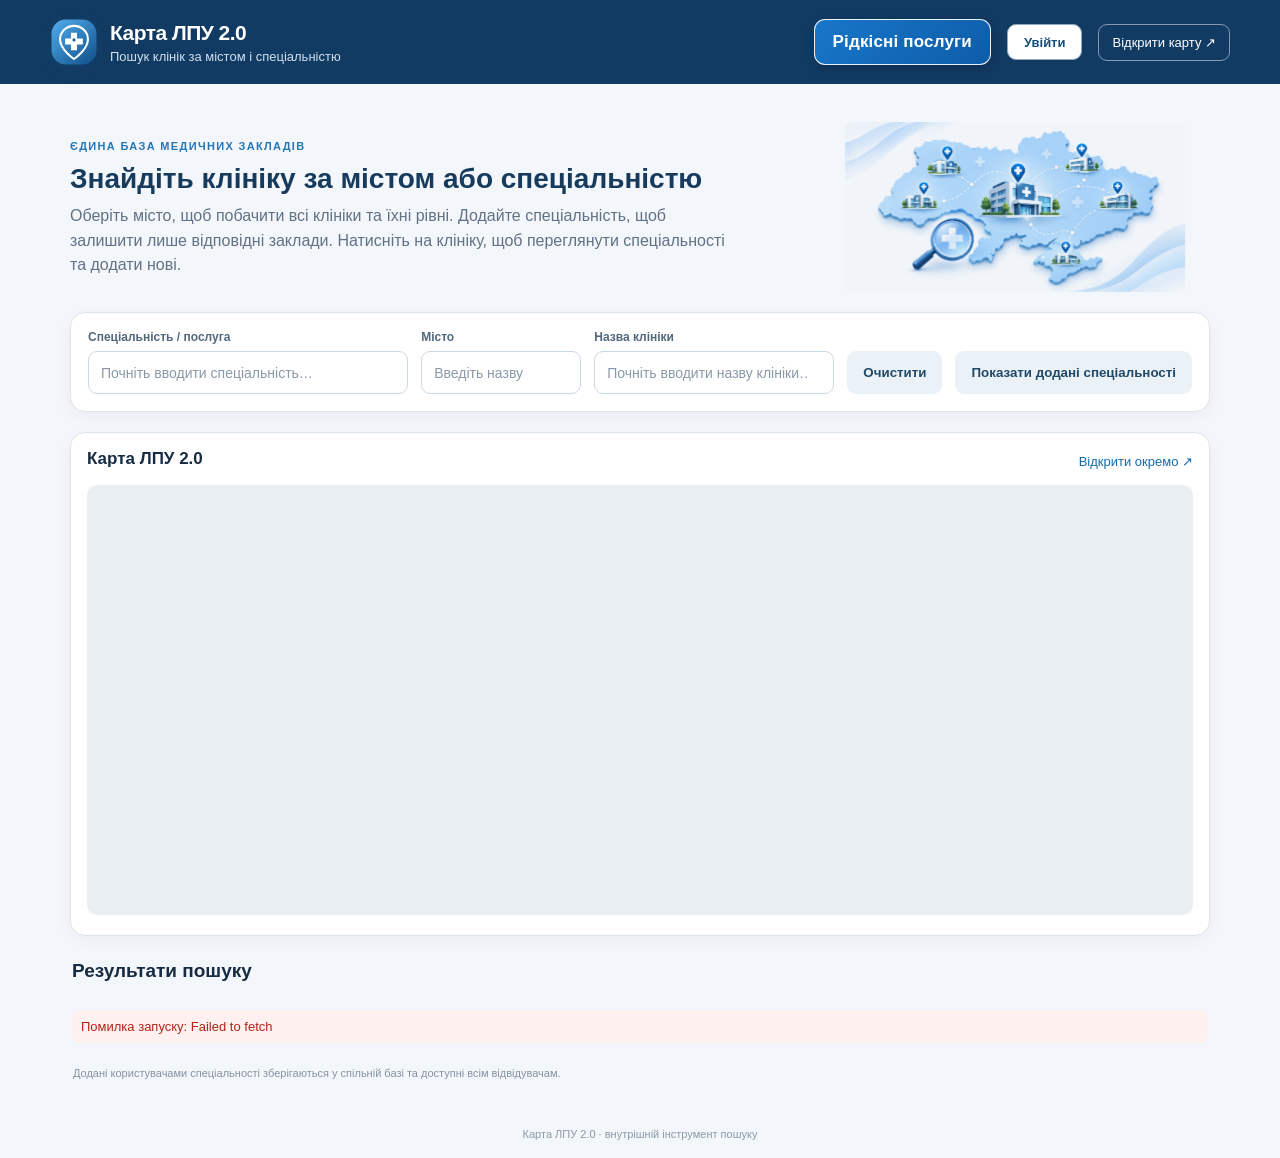
<file: index.html>
<!doctype html>
<html lang="uk"><head><meta charset="utf-8"><meta name="viewport" content="width=device-width, initial-scale=1"><title>Карта ЛПУ 2.0 — пошук клінік</title><link rel="stylesheet" href="styles.css">
<style>
/* Помітна кнопка переходу до каталогу рідкісних послуг */
.top-actions a.toplink[href="rare-services.html"] {
  color: #ffffff !important;
  font-size: 17px;
  font-weight: 800;
  letter-spacing: .01em;
  background: linear-gradient(135deg, #1976c9, #0d5da8);
  border: 1px solid rgba(255,255,255,.9);
  border-radius: 11px;
  padding: 12px 18px;
  min-height: 46px;
  display: inline-flex;
  align-items: center;
  justify-content: center;
  text-decoration: none;
  box-shadow: 0 3px 12px rgba(0, 0, 0, .22);
  transition: background .18s ease, transform .18s ease, box-shadow .18s ease;
}
.top-actions a.toplink[href="rare-services.html"]:hover {
  color: #ffffff !important;
  background: linear-gradient(135deg, #258be0, #126fc1);
  transform: translateY(-1px);
  box-shadow: 0 5px 16px rgba(0, 0, 0, .28);
}
.top-actions a.toplink[href="rare-services.html"]:focus-visible {
  outline: 3px solid #ffffff;
  outline-offset: 3px;
}
@media (max-width: 560px) {
  .top-actions a.toplink[href="rare-services.html"] {
    font-size: 16px;
    padding: 10px 13px;
    min-height: 42px;
  }
}
</style><style>
.brand-symbol{display:block;width:48px;height:48px;flex:0 0 48px;filter:drop-shadow(0 4px 7px rgba(22,79,125,.16))}
.brand{gap:12px;align-items:center}
.brand h1{letter-spacing:-.025em}
.user-meta .role-pill{display:none!important}
.user-meta{justify-content:center}
.user-meta strong{font-size:14px;font-weight:750;color:inherit}
@media(max-width:560px){.brand-symbol{width:42px;height:42px;flex-basis:42px}}
</style>
</head>
<body>
<header class="top"><div class="brand"><svg class="brand-symbol" viewBox="0 0 64 64" role="img" aria-label="Логотип Карта ЛПУ">
 <defs>
  <linearGradient id="lpuLogoGrad" x1="8" y1="5" x2="56" y2="60" gradientUnits="userSpaceOnUse">
   <stop stop-color="#4DA7E8"/><stop offset="1" stop-color="#14558F"/>
  </linearGradient>
 </defs>
 <rect x="2" y="2" width="60" height="60" rx="19" fill="url(#lpuLogoGrad)"/>
 <path d="M32 10.5c-10.3 0-18.6 8.1-18.6 18.1 0 13.3 18.6 26.1 18.6 26.1s18.6-12.8 18.6-26.1C50.6 18.6 42.3 10.5 32 10.5Z" fill="none" stroke="#fff" stroke-width="2.7"/>
 <path d="M28 19.5h8v7.8h7.8v8H36v7.8h-8v-7.8h-7.8v-8H28z" fill="#fff"/>
 <circle cx="32" cy="29.2" r="2.1" fill="#1A639F"/>
</svg><div><h1>Карта ЛПУ 2.0</h1><p>Пошук клінік за містом і спеціальністю</p></div></div><div class="top-actions"><a class="toplink" href="rare-services.html">Рідкісні послуги</a>
<button id="loginOpen" class="login-open-btn" type="button">Увійти</button>
<div id="userSignedIn" class="user-signed" hidden><span class="user-avatar">К</span><div class="user-meta"><strong id="userIdentity"></strong></div><button id="logout" class="logout-btn" type="button">Вийти</button></div>

<a class="toplink" href="https://www.google.com/maps/d/u/1/view?mid=1K7NXAhGSko0ppMx1Adt0ZRHnEi_jNCM&amp;usp=sharing" target="_blank" rel="noopener">Відкрити карту ↗</a></div></header>
<main class="wrap">
<section class="intro intro-with-image"><div class="intro-copy"><span class="eyebrow">Єдина база медичних закладів</span><h2>Знайдіть клініку за містом або спеціальністю</h2><p>Оберіть місто, щоб побачити всі клініки та їхні рівні. Додайте спеціальність, щоб залишити лише відповідні заклади. Натисніть на клініку, щоб переглянути спеціальності та додати нові.</p></div><img class="intro-illustration" src="medical-map-banner.png" alt="Медична мережа клінік на карті України"></section>
<section id="adminWorkspace" class="admin-workspace" hidden><div class="admin-workspace-head"><div><span class="eyebrow">Адміністрування</span><h2>Керування базою</h2></div><button id="addClinicOpen" class="add-btn" type="button">+ Додати клініку</button></div><div class="admin-tabs"><button id="showDeletionRequests" class="secondary" type="button">Заявки на видалення <span id="deletionCount" class="count-pill">0</span></button><button id="showCorrectionRequests" class="secondary" type="button">Коригування спеціальностей <span id="correctionCount" class="count-pill">0</span></button><button id="showChangeArchive" class="secondary" type="button">Архів змін</button></div><div id="adminQueue" class="admin-queue" hidden></div><div id="changeArchive" class="change-archive" hidden><div class="archive-toolbar"><strong>Історія змін бази</strong><input id="archiveSearch" type="search" placeholder="Пошук за клінікою, спеціальністю або автором…"><select id="archiveType"><option value="">Усі типи змін</option><option value="lpu_clinics">Клініки</option><option value="clinic_extra_specialties">Додані спеціальності</option><option value="specialty_corrections">Коригування спеціальностей</option><option value="clinic_visibility">Видалення / приховування клінік</option><option value="clinic_deletion_requests">Заявки на видалення</option></select></div><div id="archiveRows"></div></div></section>
<section class="search-panel">
<div class="field"><label for="specialty">Спеціальність / послуга</label><input id="specialty" type="search" autocomplete="off" spellcheck="false" placeholder="Почніть вводити спеціальність…" aria-label="Пошук за спеціальністю"></div>
<div class="field"><label for="city">Місто</label><input id="city" type="search" autocomplete="off" spellcheck="false" placeholder="Введіть назву" aria-label="Пошук за містом"></div>
<div class="field"><label for="clinicSearch">Назва клініки</label><input id="clinicSearch" type="search" autocomplete="off" spellcheck="false" placeholder="Почніть вводити назву клініки…" aria-label="Пошук за назвою клініки"></div>
<button id="clear" class="clear" type="button">Очистити</button><button id="showAdded" class="secondary" type="button">Показати додані спеціальності</button>
</section>
<section class="map-panel"><div class="panelhead"><h2>Карта ЛПУ 2.0</h2><a href="https://www.google.com/maps/d/u/1/view?mid=1K7NXAhGSko0ppMx1Adt0ZRHnEi_jNCM&amp;usp=sharing" target="_blank" rel="noopener">Відкрити окремо ↗</a></div><iframe id="mapFrame" title="Карта ЛПУ 2.0" src="https://www.google.com/maps/d/embed?mid=1K7NXAhGSko0ppMx1Adt0ZRHnEi_jNCM&amp;ehbc=2E312F" loading="lazy" allowfullscreen></iframe></section>
<div id="addedPanel" class="added-panel" hidden><div class="added-head"><h2>Додані спеціальності</h2><button id="closeAdded" class="clear">Закрити</button></div><p id="addedSummary" class="muted"></p><div id="addedList"></div></div>
<div class="resultbar" id="resultbar" hidden><div><h2>Результати пошуку</h2><p id="summary"></p></div></div><section id="results" class="results" hidden></section><div id="empty" class="empty" hidden>За цим запитом клінік не знайдено. Спробуйте іншу спеціальність або змініть фільтри.</div><div id="status" class="status-note" role="status"></div><div class="footnote">Додані користувачами спеціальності зберігаються у спільній базі та доступні всім відвідувачам.</div>
</main><footer>Карта ЛПУ 2.0 · внутрішній інструмент пошуку</footer>
<div id="clinicModal" class="auth-modal" hidden><div class="auth-backdrop" data-close-clinic></div><section class="auth-dialog" role="dialog" aria-modal="true" aria-labelledby="clinicModalTitle"><button class="auth-close" type="button" data-close-clinic aria-label="Закрити">×</button><div class="auth-mark">+</div><span class="auth-eyebrow">АДМІНІСТРУВАННЯ</span><h2 id="clinicModalTitle">Додати клініку</h2><p class="auth-description">Нова клініка буде збережена у спільній базі Supabase.</p><form id="clinicForm" class="auth-form"><label>Назва клініки<input id="clinicName" required maxlength="200" placeholder="Назва закладу"></label><label>Місто<input id="clinicCity" required maxlength="120" placeholder="Місто"></label><label>Адреса<input id="clinicAddress" required maxlength="300" placeholder="Вулиця, будинок"></label><label>Рівень клініки<input id="clinicLevel" maxlength="40" placeholder="Наприклад: 1"></label><label>Спеціальності через кому<textarea id="clinicSpecialties" rows="3" placeholder="Терапевт, Кардіолог, УЗД"></textarea></label><p id="clinicError" class="auth-error" role="alert"></p><button class="add-btn auth-submit" type="submit">Зберегти клініку</button></form></section></div>
<div id="authModal" class="auth-modal" hidden><div class="auth-backdrop" data-close-auth></div><section class="auth-dialog" role="dialog" aria-modal="true" aria-labelledby="authTitle"><button class="auth-close" type="button" data-close-auth aria-label="Закрити">×</button><div class="auth-mark">+</div><span class="auth-eyebrow">КАРТА ЛПУ 2.0</span><h2 id="authTitle">Увійти для додавання</h2><p class="auth-description">Вкажіть прізвище. Пароль потрібен лише адміністратору.</p>
<form id="authForm" class="auth-form"><label>Прізвище<input id="surname" required minlength="2" maxlength="80" autocomplete="family-name" placeholder="Ваше прізвище"></label><label>Пароль адміністратора <span>(необов’язково)</span><input id="adminPassword" type="password" autocomplete="current-password" placeholder="Залиште порожнім для звичайного входу"></label><p id="authError" class="auth-error" role="alert"></p><button class="add-btn auth-submit" type="submit">Увійти та продовжити</button></form></section></div>
<script src="app.js"></script></body></html>
</file>
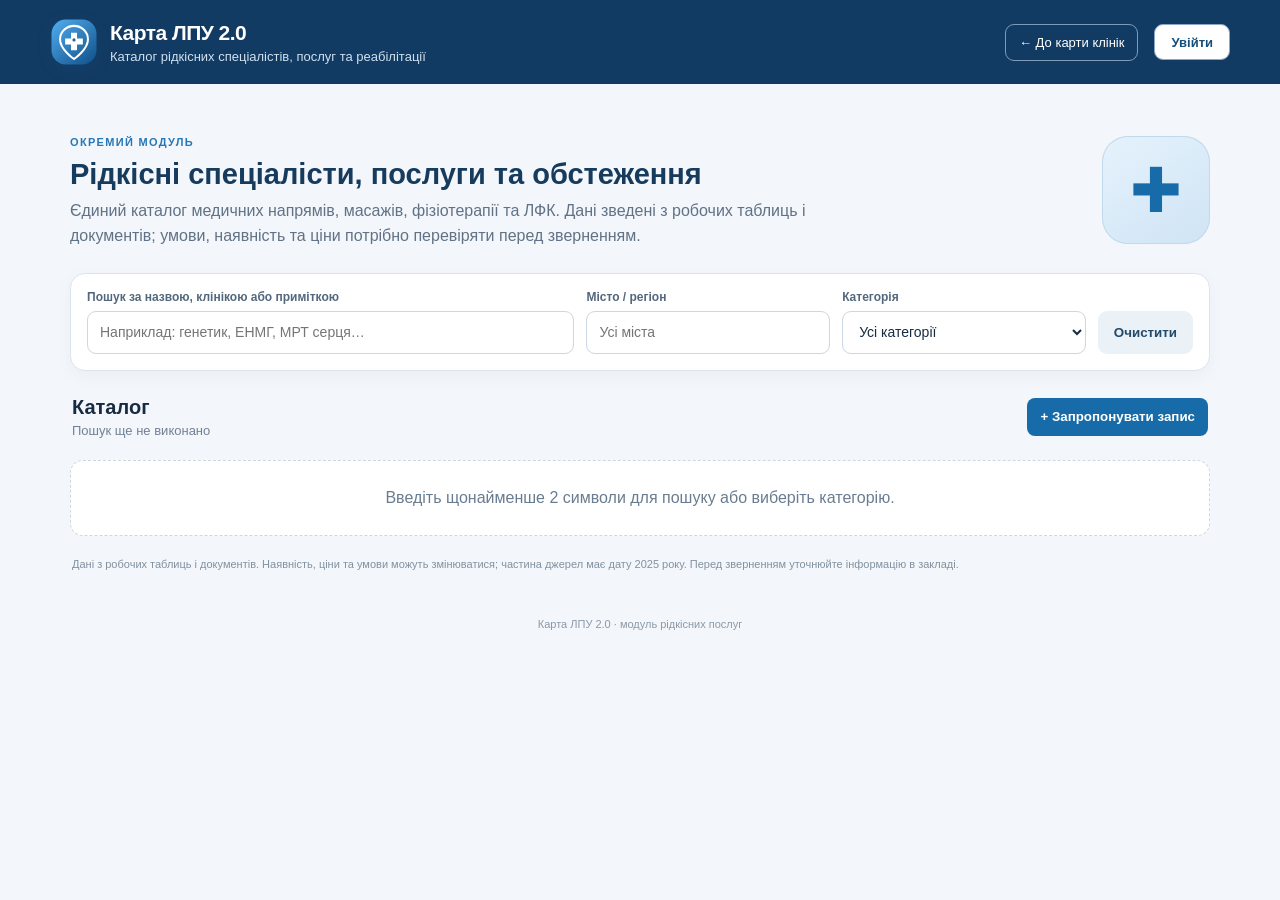
<file: rare-services.html>
<!doctype html>
<html lang="uk">
<head>
<meta charset="utf-8"><meta name="viewport" content="width=device-width,initial-scale=1">
<title>Рідкісні послуги — Карта ЛПУ 2.0</title>
<link rel="stylesheet" href="styles.css">
<link rel="stylesheet" href="rare-services.css">
<link rel="icon" type="image/png" href="/favicon.ico.png">
<style>
.brand-symbol{display:block;width:48px;height:48px;flex:0 0 48px;filter:drop-shadow(0 4px 7px rgba(22,79,125,.16))}
.brand{gap:12px;align-items:center}
.brand h1{letter-spacing:-.025em}
.user-meta .role-pill{display:none!important}
.user-meta{justify-content:center}
.user-meta strong{font-size:14px;font-weight:750;color:inherit}
@media(max-width:560px){.brand-symbol{width:42px;height:42px;flex-basis:42px}}
</style>
</head>
<body>
<header class="top">
 <div class="brand"><svg class="brand-symbol" viewBox="0 0 64 64" role="img" aria-label="Логотип Карта ЛПУ">
 <defs>
  <linearGradient id="lpuLogoGrad" x1="8" y1="5" x2="56" y2="60" gradientUnits="userSpaceOnUse">
   <stop stop-color="#4DA7E8"/><stop offset="1" stop-color="#14558F"/>
  </linearGradient>
 </defs>
 <rect x="2" y="2" width="60" height="60" rx="19" fill="url(#lpuLogoGrad)"/>
 <path d="M32 10.5c-10.3 0-18.6 8.1-18.6 18.1 0 13.3 18.6 26.1 18.6 26.1s18.6-12.8 18.6-26.1C50.6 18.6 42.3 10.5 32 10.5Z" fill="none" stroke="#fff" stroke-width="2.7"/>
 <path d="M28 19.5h8v7.8h7.8v8H36v7.8h-8v-7.8h-7.8v-8H28z" fill="#fff"/>
 <circle cx="32" cy="29.2" r="2.1" fill="#1A639F"/>
</svg><div><h1>Карта ЛПУ 2.0</h1><p>Каталог рідкісних спеціалістів, послуг та реабілітації</p></div></div>
 <div class="top-actions"><a class="toplink" href="index.html">← До карти клінік</a><button id="rareLogin" class="login-open-btn">Увійти</button><div id="rareUser" class="user-signed" hidden><div class="user-meta"><strong id="rareSurname"></strong></div><button id="rareLogout" class="logout-btn">Вийти</button></div></div>
</header>
<main class="wrap rare-wrap">
 <section class="rare-hero">
  <div><span class="eyebrow">ОКРЕМИЙ МОДУЛЬ</span><h2>Рідкісні спеціалісти, послуги та обстеження</h2><p>Єдиний каталог медичних напрямів, масажів, фізіотерапії та ЛФК. Дані зведені з робочих таблиць і документів; умови, наявність та ціни потрібно перевіряти перед зверненням.</p></div>
  <div class="rare-hero-icon">✚</div>
 </section>
 <section class="rare-search">
  <div class="rare-field"><label for="rareQuery">Пошук за назвою, клінікою або приміткою</label><input id="rareQuery" type="search" placeholder="Наприклад: генетик, ЕНМГ, МРТ серця…" autocomplete="off"></div>
  <div class="rare-field"><label for="rareCity">Місто / регіон</label><input id="rareCity" type="search" placeholder="Усі міста" autocomplete="off"></div>
  <div class="rare-field"><label for="rareCategory">Категорія</label><select id="rareCategory"><option value="">Усі категорії</option><option>Лікар</option><option>Послуга</option><option>Обстеження</option><option>Масаж</option><option>Фізіотерапія</option><option>Мануальна терапія</option><option>ЛФК</option></select></div>
  <button id="rareClear" class="clear">Очистити</button>
 </section>
 <div class="rare-toolbar"><div><h2>Каталог</h2><p id="rareSummary">Завантаження даних…</p></div><button id="rareSuggest" class="add-btn">+ Запропонувати запис</button></div>
 <section id="rareAdmin" class="admin-workspace" hidden><div class="admin-workspace-head"><div><span class="eyebrow">АДМІНІСТРУВАННЯ</span><h2>Пропозиції на розгляді</h2></div><span id="rarePendingCount" class="count-pill">0</span></div><div id="rarePending"></div></section>
 <div id="rareStatus" class="status-note" role="status"></div>
 <section id="rareResults" class="rare-results"></section>
 <div id="rareEmpty" class="empty" hidden>За цим запитом нічого не знайдено.</div>
 <p class="rare-disclaimer">Дані з робочих таблиць і документів. Наявність, ціни та умови можуть змінюватися; частина джерел має дату 2025 року. Перед зверненням уточнюйте інформацію в закладі.</p>
</main>
<footer>Карта ЛПУ 2.0 · модуль рідкісних послуг</footer>

<div id="rareAuth" class="auth-modal" hidden><div class="auth-backdrop" data-close-auth></div><section class="auth-dialog" role="dialog" aria-modal="true"><button class="auth-close" data-close-auth>×</button><div class="auth-mark">+</div><span class="auth-eyebrow">ВХІД ДО КАРТИ ЛПУ</span><h2>Авторизація</h2><p class="auth-description">Для пропозицій потрібен вхід за прізвищем. Адміністратору також потрібен пароль.</p><form id="rareAuthForm" class="auth-form"><label>Прізвище<input id="rareSurnameInput" required placeholder="Ваше прізвище"></label><label>Пароль адміністратора <span>(лише для адміністратора)</span><input id="rarePassword" type="password" placeholder="Залиште порожнім для звичайного входу"></label><p id="rareAuthError" class="auth-error"></p><button class="add-btn auth-submit">Увійти</button></form></section></div>

<div id="rareFormModal" class="auth-modal" hidden><div class="auth-backdrop" data-close-form></div><section class="auth-dialog rare-form-dialog" role="dialog" aria-modal="true"><button class="auth-close" data-close-form>×</button><div class="auth-mark">+</div><span class="auth-eyebrow">КАТАЛОГ РІДКІСНИХ ПОСЛУГ</span><h2 id="rareFormTitle">Запропонувати запис</h2><p class="auth-description">Пропозиція стане видимою всім після перевірки адміністратором.</p><form id="rareRecordForm" class="auth-form">
<label>Категорія<select id="fCategory" required><option value="Лікар">Лікар</option><option value="Послуга">Послуга</option><option value="Обстеження">Обстеження</option><option value="Масаж">Масаж</option><option value="Фізіотерапія">Фізіотерапія</option><option value="Мануальна терапія">Мануальна терапія</option><option value="ЛФК">ЛФК</option></select></label>
<label>Назва спеціаліста / послуги<input id="fName" required maxlength="180"></label>
<label>Місто / регіон<input id="fCity" required maxlength="120"></label>
<label>Клініка<input id="fClinic" required maxlength="220"></label>
<label>Адреса<input id="fAddress" maxlength="250"></label>
<label>Наявність / статус<input id="fAvailability" maxlength="120" placeholder="Наприклад: працює, тимчасово не працює"></label>
<label>Вартість<input id="fPrice" maxlength="120" placeholder="Як зазначено клінікою"></label>
<label>Умови та примітки<textarea id="fNotes" rows="3" maxlength="2000"></textarea></label>
<p id="rareFormError" class="auth-error"></p><button class="add-btn auth-submit">Надіслати на розгляд</button>
</form></section></div>
<script src="rare-services.js"></script>
</body></html>
</file>
<file: styles.css>
*{box-sizing:border-box}
:root{font-family:Inter,Segoe UI,Arial,sans-serif;color:#172b43;background:#f3f6fa}
body{margin:0}.top{background:#123b63;color:#fff;padding:18px max(22px,calc((100% - 1180px)/2));display:flex;align-items:center;justify-content:space-between;gap:20px}
.brand{display:flex;align-items:center;gap:13px}.logo{width:42px;height:42px;border-radius:12px;background:#e4f1ff;color:#15558b;display:grid;place-items:center;font-size:32px;font-weight:700}
.brand h1{font-size:21px;margin:0}.brand p{margin:4px 0 0;color:#d0e0ef;font-size:13px}
.top-actions{display:flex;align-items:center;gap:16px}.toplink{color:#fff;text-decoration:none;border:1px solid #7f9bb5;border-radius:9px;padding:10px 13px;font-size:13px;white-space:nowrap}
.wrap{max-width:1180px;margin:28px auto;padding:0 20px}.intro{padding:10px 0 20px}
.eyebrow{font-size:11px;font-weight:700;letter-spacing:.12em;text-transform:uppercase;color:#2677b8}
.intro h2{font-size:28px;margin:9px 0;color:#163b5d}.intro p{color:#617286;margin:0;max-width:720px;line-height:1.55}
.map-panel,.search-panel{background:#fff;border:1px solid #dce5ee;border-radius:15px;box-shadow:0 5px 18px #183b5c0a}
.map-panel{padding:16px;margin-bottom:18px}.panelhead{display:flex;justify-content:space-between;align-items:center;gap:15px;margin-bottom:12px}
.panelhead h2{font-size:17px;margin:0 0 4px}.panelhead a{font-size:13px;color:#176ba8;text-decoration:none}
.map-panel iframe{width:100%;height:430px;border:0;border-radius:10px;background:#e9eef3}
.search-panel{padding:17px; margin-bottom: 20px; display:grid;grid-template-columns:2fr 1fr 1.5fr auto auto;gap:13px;align-items:end;position:sticky;top:0;z-index:3}
.field label{display:block;font-size:12px;font-weight:700;color:#53677d;margin:0 0 7px}
.field input,.field select{width:100%;height:43px;border:1px solid #cbd7e3;border-radius:9px;padding:0 12px;font-size:14px;background:#fff;color:#1d344c;outline:none}
.field input:focus,.field select:focus,.auth-form input:focus{border-color:#2a7db7;box-shadow:0 0 0 3px #2a7db71a}
.clear,.secondary{height:43px;border:0;border-radius:9px;padding:0 16px;background:#eaf1f7;color:#234968;font-weight:650;cursor:pointer}
.clear:hover,.secondary:hover{background:#dce9f4}
.resultbar{display:flex;justify-content:space-between;align-items:center;margin:24px 2px 12px}.resultbar h2{font-size:19px;margin:0 0 4px}.resultbar p{font-size:13px;color:#6a7b8c;margin:0}
.results{display:grid;grid-template-columns:repeat(2,minmax(0,1fr));gap:13px}
.card{background:#fff;border:1px solid #dce5ee;border-radius:13px;padding:16px;min-width:0;transition:border-color .15s ease}
.card:hover{border-color:#9bbbd5}.card h3{font-size:16px;margin:0 0 10px;color:#173e62;line-height:1.35}
.tags{display:flex;flex-wrap:wrap;gap:6px;margin-bottom:10px}.tag{font-size:12px;background:#edf5fb;color:#1b6397;border-radius:6px;padding:5px 8px}
.loc{border-top:1px solid #edf1f5;padding-top:10px;margin-top:9px}.address{font-size:13px;color:#455b70;line-height:1.45;margin:0 0 4px}
.address small{display:block;color:#8493a2;font-size:11px;margin-top:3px}.links{display:flex;flex-wrap:wrap;gap:8px;margin-top:12px}
.links a{display:inline-flex;align-items:center;text-decoration:none;font-size:12px;font-weight:650;border-radius:8px;padding:8px 10px}.google{background:#f1f4f7;color:#354b61}
.empty{background:white;border:1px dashed #cbd7e3;border-radius:13px;padding:28px;text-align:center;color:#697c90;margin-top:10px}
.footnote{font-size:11px;color:#8593a1;line-height:1.5;margin:22px 3px}footer{text-align:center;padding:18px;color:#8b99a7;font-size:11px}
.level-badge{display:inline-flex;align-items:center;margin:2px 0 0;padding:5px 9px;border-radius:6px;background:#eaf2fb;color:#174f7b;font-size:12px;font-weight:700}
.clinic-specialties{border-top:1px solid #edf1f5;margin-top:12px;padding-top:11px}.clinic-specialties .tags{margin:0}
.muted{font-size:12px;color:#8493a2}.clinic-title{border:0;background:transparent;padding:0;text-align:left;color:#173e62;font:inherit;font-size:16px;font-weight:750;line-height:1.35;cursor:pointer}
.clinic-title:hover{text-decoration:underline;text-decoration-color:#8aabc5;text-underline-offset:3px}.clinic-count{font-size:11px;font-weight:500;color:#718397;white-space:nowrap}
.add-specialty{display:flex;gap:8px;flex-wrap:wrap;margin-top:12px;padding-top:10px;border-top:1px solid #edf1f5}
.add-specialty input{flex:1;min-width:180px;height:38px;border:1px solid #cbd7e3;border-radius:8px;padding:0 10px;font-size:13px}
.add-btn{border:0;border-radius:8px;background:#176ba8;color:#fff;padding:0 13px;min-height:38px;font-weight:650;cursor:pointer}
.add-btn:hover{background:#12598e}.add-btn:disabled{opacity:.55;cursor:wait}
.user-tag{background:#fff0d8;color:#965500;border:1px solid #f2d19a}.admin-tag{background:#e8e3ff;color:#503a9b;border:1px solid #c9bdf5}
.tag small{font-size:9px;font-weight:700;margin-left:4px}.added-panel{background:#fff;border:1px solid #dce5ee;border-radius:13px;padding:16px;margin-top:14px}
.added-head{display:flex;align-items:center;justify-content:space-between;gap:12px}.added-head h2{font-size:18px;margin:0}
.added-row{display:flex;justify-content:space-between;align-items:center;gap:12px;padding:10px 0;border-top:1px solid #edf1f5}.added-row:first-child{margin-top:10px}.added-row .tag{white-space:nowrap}
.delete-specialty{border:0;border-radius:50%;width:18px;height:18px;line-height:16px;margin-left:5px;background:#b42318;color:white;font-weight:800;cursor:pointer;padding:0}
.status-note{font-size:13px;color:#28613c;margin:12px 2px;min-height:0}.status-note:empty{display:none}.status-note.error{color:#b42318;background:#fff1f0;border-radius:8px;padding:9px}
/* top-right signed-in profile */
.user-signed{display:flex;align-items:center;gap:9px;min-width:0}.user-signed[hidden]{display:none}
.user-avatar{width:34px;height:34px;flex:0 0 34px;border-radius:50%;display:grid;place-items:center;background:#e3f0fb;color:#15558b;font-weight:800}
.user-meta{display:flex;flex-direction:column;gap:3px;min-width:0}.user-meta strong{font-size:13px;color:#fff;white-space:nowrap}
.role-pill{width:max-content;background:#eaf1f7;color:#234968;border-radius:20px;padding:3px 8px;font-size:10px;font-weight:700}
.admin-user .role-pill{background:#e8e3ff;color:#503a9b}
.logout-btn{height:34px;border:1px solid #7895af;border-radius:8px;padding:0 11px;background:transparent;color:#fff;font-size:12px;font-weight:700;cursor:pointer}
.logout-btn:hover{background:#ffffff18}
/* on-demand sign-in modal */
.auth-modal[hidden]{display:none}.auth-modal{position:fixed;inset:0;z-index:1000;display:grid;place-items:center;padding:20px}
.auth-backdrop{position:absolute;inset:0;background:rgba(8,25,43,.58);backdrop-filter:blur(3px)}
.auth-dialog{position:relative;width:min(100%,430px);background:#fff;border:1px solid #dce5ee;border-radius:20px;padding:30px;box-shadow:0 24px 80px #06182c55;animation:auth-in .18s ease-out}
@keyframes auth-in{from{opacity:0;transform:translateY(8px) scale(.985)}to{opacity:1;transform:translateY(0) scale(1)}}
.auth-close{position:absolute;right:16px;top:13px;width:32px;height:32px;border:0;border-radius:50%;background:#f0f4f8;color:#617286;font-size:22px;cursor:pointer}
.auth-mark{width:42px;height:42px;border-radius:13px;background:#e7f2fb;color:#176ba8;display:grid;place-items:center;font-size:30px;font-weight:700;margin-bottom:18px}
.auth-eyebrow{font-size:10px;letter-spacing:.14em;font-weight:800;color:#2677b8}
.auth-dialog h2{font-size:23px;color:#163b5d;margin:8px 0}.auth-description{font-size:13px;color:#718195;line-height:1.5;margin:0 0 22px}
.auth-form{display:grid;gap:14px}.auth-form label{display:block;font-size:12px;font-weight:750;color:#53677d}
.auth-form label span{font-weight:400;color:#8a98a8}.auth-form input{display:block;width:100%;height:44px;margin-top:7px;border:1px solid #cbd7e3;border-radius:10px;padding:0 12px;font-size:14px;outline:none}
.auth-submit{height:44px;border-radius:10px;margin-top:2px}.auth-error{margin:0;color:#b42318;font-size:12px;line-height:1.4}.auth-error:empty{display:none}
body.modal-open{overflow:hidden}
@media(max-width:850px){.search-panel{grid-template-columns:1fr 1fr}.results{grid-template-columns:1fr}}
@media(max-width:560px){
.top{padding:13px 15px;align-items:flex-start}.brand h1{font-size:17px}.brand p{font-size:11px}
.top-actions{align-items:flex-end;flex-direction:column-reverse;gap:8px}.toplink{font-size:11px;padding:8px}
.user-signed{gap:6px}.user-avatar{display:none}.user-meta strong{font-size:11px}.logout-btn{height:30px;padding:0 8px;font-size:11px}
.wrap{padding:0 12px;margin:18px auto}.intro h2{font-size:23px}.search-panel{grid-template-columns:1fr;position:static}
.map-panel iframe{height:300px}.panelhead{align-items:flex-start;flex-direction:column}.resultbar{align-items:flex-start;gap:10px}
.add-specialty{flex-direction:column}.add-btn{min-height:40px}.added-row{align-items:flex-start;flex-direction:column}.auth-dialog{padding:25px 21px}
}

/* Hero illustration */
.intro-with-image{display:flex;align-items:center;justify-content:space-between;gap:24px;min-height:180px}
.intro-copy{max-width:660px}.intro-illustration{width:min(38%,390px);height:170px;object-fit:contain;mix-blend-mode:multiply}
.admin-workspace{background:#fff;border:1px solid #dce5ee;border-radius:15px;padding:18px;margin:0 0 18px;box-shadow:0 5px 18px #183b5c0a}
.admin-workspace-head,.admin-tabs,.queue-row,.clinic-card-head{display:flex;align-items:center;justify-content:space-between;gap:12px}
.admin-workspace-head h2{margin:5px 0 0;font-size:19px;color:#163b5d}
.admin-tabs{justify-content:flex-start;flex-wrap:wrap;margin-top:14px}
.count-pill{display:inline-grid;place-items:center;min-width:20px;height:20px;border-radius:20px;background:#dceafa;color:#15558b;margin-left:5px;font-size:11px}
.admin-queue{margin-top:14px;border-top:1px solid #e8eef4;padding-top:12px}
.queue-heading{font-size:14px;color:#173e62;margin-bottom:8px}
.queue-row{padding:11px 0;border-bottom:1px solid #edf1f5}
.queue-actions{display:flex;gap:7px;flex-wrap:wrap}
.approve-btn,.reject-btn,.clinic-delete-admin,.clinic-delete-request{border:0;border-radius:8px;padding:8px 11px;font-size:12px;font-weight:700;cursor:pointer}
.approve-btn{background:#e4f5eb;color:#17623a}.reject-btn{background:#fff0ef;color:#a52b24}
.clinic-card-head{align-items:flex-start}.clinic-card-head h3{margin:0 0 10px}
.clinic-delete-admin{background:#fff0ef;color:#a52b24}.clinic-delete-request{background:#fff5e5;color:#8a5600}
.specialty-table{border:1px solid #e6edf4;border-radius:10px;overflow:hidden}
.specialty-table-head,.specialty-row{display:grid;grid-template-columns:1fr 1fr auto;gap:10px;align-items:center;padding:9px 11px}
.specialty-table-head{background:#f2f6fa;color:#53677d;font-size:11px}
.specialty-row{border-top:1px solid #edf1f5;font-size:13px}
.corrected-tag{display:inline-block;padding:4px 8px;border-radius:6px;background:#e4f5eb;color:#17623a;font-weight:650}
.text-action{border:0;background:transparent;color:#176ba8;font-size:11px;font-weight:700;cursor:pointer;text-align:right}
.text-action:hover{text-decoration:underline}.extra-tags{margin-top:10px}
@media(max-width:700px){.intro-with-image{align-items:flex-start}.intro-illustration{width:32%;height:110px}.specialty-table-head,.specialty-row{grid-template-columns:1fr 1fr}.specialty-table-head span,.text-action{grid-column:1/-1;text-align:left}.queue-row{align-items:flex-start;flex-direction:column}}
@media(max-width:560px){.intro-illustration{display:none}.admin-workspace-head{align-items:flex-start;flex-direction:column}.clinic-card-head{flex-direction:column}.clinic-delete-admin,.clinic-delete-request{align-self:flex-start}}


/* Requested UX refinements */
.login-open-btn{height:36px;border:1px solid #8aa8c2;border-radius:9px;padding:0 16px;background:#fff;color:#174f7b;font-size:13px;font-weight:750;cursor:pointer}
.login-open-btn:hover{background:#eaf3fb;border-color:#5f91ba}
.user-signed:not([hidden]) + .toplink{margin-left:2px}
.field input,.field select,.add-specialty input,.auth-form input,.auth-form textarea{
 color:#172b43 !important;
 -webkit-text-fill-color:#172b43;
 caret-color:#176ba8;
}
.field input::placeholder,.add-specialty input::placeholder,.auth-form input::placeholder,.auth-form textarea::placeholder{color:#8a98a8;opacity:1;-webkit-text-fill-color:#8a98a8}
.field input:focus,.field select:focus{background:#fff;color:#172b43}
.clinic-specialties{max-height:360px;overflow-y:auto;overscroll-behavior:contain;padding-right:7px}
.clinic-specialties::-webkit-scrollbar{width:9px}
.clinic-specialties::-webkit-scrollbar-track{background:#f0f4f8;border-radius:8px}
.clinic-specialties::-webkit-scrollbar-thumb{background:#b8cadd;border-radius:8px;border:2px solid #f0f4f8}
.clinic-specialties{scrollbar-width:thin;scrollbar-color:#b8cadd #f0f4f8}
.specialty-table{max-height:290px;overflow-y:auto;overscroll-behavior:contain}
.specialty-table::-webkit-scrollbar{width:8px}
.specialty-table::-webkit-scrollbar-thumb{background:#b8cadd;border-radius:8px}
.specialty-table-head{position:sticky;top:0;z-index:1}
@media(max-width:560px){.login-open-btn{height:30px;padding:0 10px;font-size:11px}}


/* Admin-only change archive */
.change-archive{margin-top:15px;border-top:1px solid #e8eef4;padding-top:14px}
.archive-toolbar{display:grid;grid-template-columns:1fr minmax(220px,2fr) minmax(170px,1fr);gap:10px;align-items:center;margin-bottom:12px}
.archive-toolbar input,.archive-toolbar select{height:38px;border:1px solid #cbd7e3;border-radius:8px;padding:0 10px;color:#172b43;background:#fff;min-width:0}
.archive-entry{border:1px solid #e4ebf2;border-radius:10px;padding:12px;margin:9px 0;background:#fff}
.archive-entry-top{display:flex;align-items:center;justify-content:space-between;gap:10px;margin-bottom:6px}
.archive-action{font-size:11px;font-weight:800;color:#176ba8;background:#eaf3fb;border-radius:6px;padding:4px 8px}
.archive-entry time,.archive-meta{font-size:11px;color:#8493a2}
.archive-entry>strong{font-size:13px;color:#1d3d5c}
.archive-meta{margin:5px 0 8px}
.archive-entry details summary{font-size:11px;color:#176ba8;cursor:pointer;font-weight:700}
.archive-diff{display:grid;grid-template-columns:1fr 1fr;gap:10px;margin-top:9px}
.archive-diff>div{min-width:0;background:#f5f8fb;border-radius:7px;padding:8px}
.archive-diff b{font-size:11px;color:#53677d}
.archive-diff pre{white-space:pre-wrap;overflow-wrap:anywhere;max-height:180px;overflow:auto;font-size:10px;color:#40566b}
@media(max-width:700px){.archive-toolbar{grid-template-columns:1fr}.archive-diff{grid-template-columns:1fr}}


/* Custom scrollable autocomplete for city and specialty search */
.field{position:relative;min-width:0}
.autocomplete-menu[hidden]{display:none}
.autocomplete-menu{position:absolute;z-index:30;top:calc(100% + 5px);left:0;right:0;max-height:280px;overflow-y:auto;overscroll-behavior:contain;background:#fff;border:1px solid #cbd7e3;border-radius:10px;box-shadow:0 12px 28px #193b5b24;padding:5px}
.autocomplete-menu::-webkit-scrollbar{width:9px}
.autocomplete-menu::-webkit-scrollbar-track{background:#f1f5f8;border-radius:9px}
.autocomplete-menu::-webkit-scrollbar-thumb{background:#b7c9d9;border:2px solid #f1f5f8;border-radius:9px}
.autocomplete-menu{scrollbar-width:thin;scrollbar-color:#b7c9d9 #f1f5f8}
.autocomplete-option{display:block;width:100%;border:0;border-radius:6px;background:#fff;color:#183a5a;text-align:left;padding:9px 10px;font:500 13px/1.35 Inter,Segoe UI,Arial,sans-serif;cursor:pointer}
.autocomplete-option:hover,.autocomplete-option:focus{outline:0;background:#eaf3fb;color:#145b91}
.autocomplete-empty{padding:10px;color:#8190a0;font-size:12px}


/* Layout correction: prevent nested scroll areas and controls from overlapping */
.card{
  min-width:0;
  overflow:hidden;
}
.clinic-card-head{
  min-width:0;
  flex-wrap:wrap;
}
.clinic-card-head h3{
  min-width:0;
  flex:1 1 100%;
  overflow-wrap:anywhere;
}
.clinic-title{
  display:inline;
  max-width:100%;
  white-space:normal;
  overflow-wrap:anywhere;
}
.clinic-specialties{
  display:flex;
  flex-direction:column;
  max-height:390px;
  min-height:0;
  overflow:hidden;
  padding:10px 7px 8px 0;
}
.clinic-specialties[hidden]{
  display:none !important;
}
.specialty-table{
  flex:1 1 auto;
  min-height:0;
  max-height:285px;
  overflow-y:auto;
  overflow-x:hidden;
  scrollbar-gutter:stable;
}
.specialty-table-head,
.specialty-row{
  grid-template-columns:minmax(0,1fr) minmax(105px,.9fr) minmax(130px,auto);
}
.specialty-table-head > *,
.specialty-row > *{
  min-width:0;
  overflow-wrap:anywhere;
}
.specialty-row{
  min-height:48px;
}
.text-action{
  white-space:normal;
  overflow-wrap:anywhere;
  padding:5px 3px;
}
.extra-tags{
  flex:0 0 auto;
  max-height:72px;
  overflow-y:auto;
  overflow-x:hidden;
  padding:2px 2px 5px 0;
  scrollbar-gutter:stable;
}
.add-specialty{
  flex:0 0 auto;
  display:grid;
  grid-template-columns:minmax(0,1fr) auto;
  align-items:stretch;
  gap:8px;
  padding-top:12px;
}
.add-specialty input{
  min-width:0;
  width:100%;
  height:auto;
  min-height:40px;
}
.add-specialty .add-btn{
  min-width:0;
  max-width:100%;
  white-space:normal;
  line-height:1.25;
  padding:8px 12px;
}
@media(max-width:620px){
  .specialty-table-head,
  .specialty-row{
    grid-template-columns:minmax(0,1fr) minmax(78px,.7fr);
  }
  .specialty-table-head span,
  .specialty-row .text-action{
    grid-column:1/-1;
    text-align:left;
  }
  .add-specialty{
    grid-template-columns:1fr;
  }
  .add-specialty .add-btn{
    width:100%;
  }
}


/* Пошук за назвою клініки та окрема кнопка списку спеціалістів */
.clinic-head-actions{display:flex;align-items:center;gap:8px;flex-wrap:wrap}
.specialists-toggle{border:0;border-radius:8px;padding:8px 13px;background:#eaf1f7;color:#234968;font-size:12px;font-weight:700;cursor:pointer;white-space:nowrap}
.specialists-toggle:hover{background:#dce9f4}
.specialists-toggle[aria-expanded="true"]{background:#176ba8;color:#fff}
.clinic-card-head h3{flex:1 1 auto;min-width:0;overflow-wrap:anywhere}
@media(max-width:850px){.search-panel{grid-template-columns:repeat(2,minmax(0,1fr))}}
@media(max-width:560px){.search-panel{grid-template-columns:1fr}.clinic-card-head{align-items:flex-start;flex-direction:row}.clinic-head-actions{width:100%;justify-content:flex-start}}
</file>
<file: rare-services.css>
body{background:#f3f6fa}
.rare-wrap{max-width:1180px}
.rare-hero{display:flex;justify-content:space-between;align-items:center;gap:20px;padding:20px 0 24px}
.rare-hero h2{font-size:29px;color:#163b5d;margin:8px 0}
.rare-hero p{max-width:780px;color:#617286;line-height:1.55;margin:0}
.rare-hero-icon{width:108px;height:108px;flex:0 0 108px;border-radius:26px;background:linear-gradient(145deg,#e5f2fc,#cfe4f5);display:grid;place-items:center;color:#176ba8;font-size:62px;box-shadow:inset 0 0 0 1px #c2d9ec}
.rare-search{display:grid;grid-template-columns:2fr 1fr 1fr auto;gap:12px;align-items:end;background:#fff;border:1px solid #dce5ee;border-radius:15px;padding:16px;box-shadow:0 5px 18px #183b5c0a}
.rare-field{min-width:0}.rare-field label{display:block;font-size:12px;font-weight:700;color:#53677d;margin-bottom:7px}
.rare-field input,.rare-field select{height:43px;width:100%;min-width:0;border:1px solid #cbd7e3;border-radius:9px;padding:0 12px;background:#fff;color:#172b43;font-size:14px}
.rare-toolbar{display:flex;align-items:center;justify-content:space-between;gap:15px;margin:25px 2px 12px}
.rare-toolbar h2{margin:0 0 4px;font-size:20px}.rare-toolbar p{margin:0;color:#718195;font-size:13px}
.rare-results{display:grid;grid-template-columns:repeat(2,minmax(0,1fr));gap:13px}
.rare-card{background:#fff;border:1px solid #dce5ee;border-radius:13px;padding:16px;min-width:0}
.rare-card h3{font-size:16px;color:#173e62;margin:0 0 9px;overflow-wrap:anywhere}
.rare-card-top{display:flex;justify-content:space-between;align-items:flex-start;gap:10px}
.rare-kind{font-size:10px;font-weight:800;color:#176ba8;background:#eaf3fb;padding:5px 8px;border-radius:6px;white-space:nowrap}
.rare-clinic{font-size:14px;font-weight:700;color:#304b65;margin:8px 0}
.rare-detail{font-size:12px;color:#53677d;line-height:1.5;margin:5px 0;overflow-wrap:anywhere}
.rare-detail b{color:#344f68}.rare-source{font-size:10px;color:#8b99a7;border-top:1px solid #edf1f5;padding-top:9px;margin-top:10px}
.rare-status{font-size:10px;font-weight:800;padding:4px 7px;border-radius:6px;background:#e8f5ec;color:#17623a}
.rare-status.uncertain{background:#fff3dc;color:#8a5a00}.rare-status.unavailable{background:#fff0ef;color:#a52b24}
.rare-admin-row{display:flex;justify-content:space-between;align-items:flex-start;gap:12px;border-top:1px solid #e8eef4;padding:12px 0}
.rare-admin-row:first-child{margin-top:8px}
.rare-admin-actions{display:flex;gap:7px;flex-wrap:wrap}
.rare-admin-actions button{border:0;border-radius:8px;padding:8px 10px;font-size:12px;font-weight:700;cursor:pointer}
.rare-approve{background:#e4f5eb;color:#17623a}.rare-reject{background:#fff0ef;color:#a52b24}
.rare-disclaimer{font-size:11px;color:#8291a0;line-height:1.5;margin:20px 2px}
.rare-form-dialog{max-height:90vh;overflow:auto}
.rare-form-dialog .auth-form{grid-template-columns:1fr 1fr;gap:12px}
.rare-form-dialog .auth-form label:nth-last-of-type(1),.rare-form-dialog .auth-error,.rare-form-dialog .auth-submit{grid-column:1/-1}
.rare-form-dialog textarea{width:100%;margin-top:7px;border:1px solid #cbd7e3;border-radius:10px;padding:10px;color:#172b43;font:inherit;resize:vertical}
@media(max-width:850px){.rare-search{grid-template-columns:1fr 1fr}.rare-results{grid-template-columns:1fr}}
@media(max-width:560px){.rare-hero{align-items:flex-start}.rare-hero h2{font-size:23px}.rare-hero-icon{width:68px;height:68px;flex-basis:68px;border-radius:18px;font-size:38px}.rare-search{grid-template-columns:1fr}.rare-toolbar{align-items:flex-start;flex-direction:column}.rare-form-dialog .auth-form{grid-template-columns:1fr}.rare-form-dialog .auth-form label,.rare-form-dialog .auth-error,.rare-form-dialog .auth-submit{grid-column:1}}

/* Адмін-модерація: редагування та видалення пропозицій */
.rare-admin-row{align-items:flex-start;gap:16px}
.rare-admin-info{flex:1;min-width:0}
.rare-admin-title{font-weight:800;color:#173e62;margin-bottom:5px;overflow-wrap:anywhere}
.rare-admin-actions{justify-content:flex-end;max-width:340px}
.rare-admin-actions button{transition:filter .15s ease,transform .15s ease}
.rare-admin-actions button:hover{filter:brightness(.96);transform:translateY(-1px)}
.rare-admin-actions .rare-edit{background:#eaf3fb;color:#176ba8}
.rare-admin-actions .rare-delete{background:#fff0ef;color:#a52b24}
@media(max-width:720px){.rare-admin-row{flex-direction:column}.rare-admin-actions{max-width:none;justify-content:flex-start}}

/* Адміністратор: видалення вже опублікованих записів каталогу */
.rare-card-admin-actions{display:flex;justify-content:flex-end;margin-top:12px;padding-top:10px;border-top:1px solid #edf1f5}
.rare-card-admin-actions .rare-delete{border:0;border-radius:8px;padding:8px 11px;background:#fff0ef;color:#a52b24;font-size:12px;font-weight:750;cursor:pointer}
.rare-card-admin-actions .rare-delete:hover{filter:brightness(.96)}
</file>
